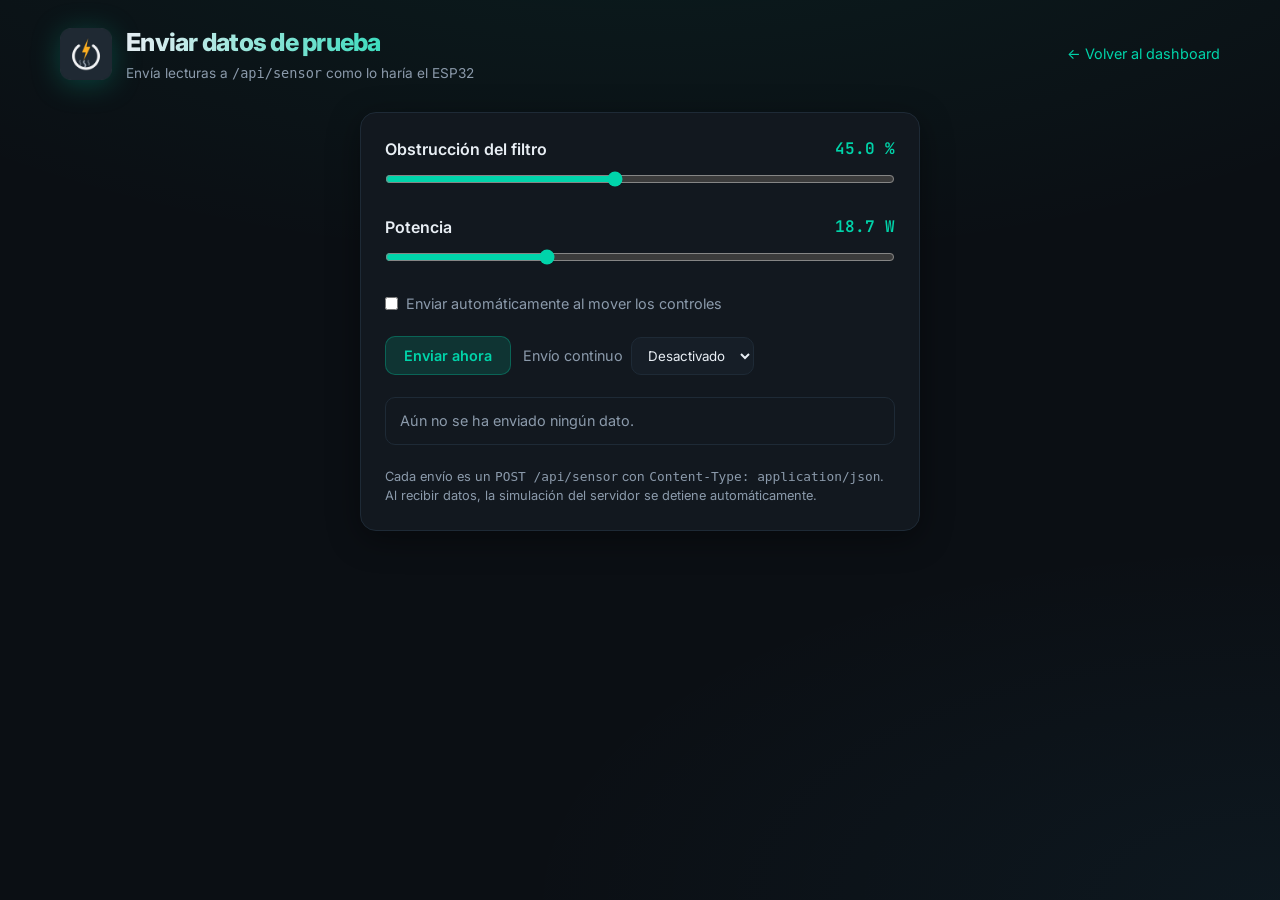
<file: templates/enviar.html>
<!DOCTYPE html>
<html lang="es">
<head>
  <meta charset="UTF-8" />
  <meta name="viewport" content="width=device-width, initial-scale=1.0" />
  <title>Enviar datos | Smoke to Power</title>
  <link rel="stylesheet" href="/static/css/style.css" />
  <link rel="preconnect" href="https://fonts.googleapis.com">
  <link rel="preconnect" href="https://fonts.gstatic.com" crossorigin>
  <link href="https://fonts.googleapis.com/css2?family=Inter:wght@400;500;600;700;800&family=JetBrains+Mono:wght@500&display=swap" rel="stylesheet">
  <style>
    .send-card { max-width: 560px; margin: 0 auto; padding: 24px; display: flex; flex-direction: column; gap: 22px; }
    .field label { display: flex; justify-content: space-between; font-weight: 600; margin-bottom: 8px; }
    .field output { font-family: var(--mono); color: var(--accent); }
    .field input[type="range"] { width: 100%; accent-color: var(--accent); }
    .row { display: flex; gap: 12px; flex-wrap: wrap; align-items: center; }
    .row select { font-family: var(--font); padding: 9px 12px; border-radius: 10px; background: var(--bg-card-hover); color: var(--text); border: 1px solid var(--border); }
    .check { display: flex; align-items: center; gap: 8px; color: var(--text-muted); font-size: 0.9rem; }
    .result { font-size: 0.9rem; padding: 12px 14px; border-radius: 10px; border: 1px solid var(--border); color: var(--text-muted); min-height: 48px; }
    .result.ok { border-color: rgba(34, 197, 94, 0.45); background: var(--green-bg); color: var(--green); }
    .result.err { border-color: rgba(255, 77, 79, 0.45); background: var(--red-bg); color: var(--red); }
    .back { color: var(--accent); text-decoration: none; font-size: 0.9rem; }
    .back:hover { text-decoration: underline; }
    .note { font-size: 0.8rem; color: var(--text-muted); }
  </style>
</head>
<body>
  <div class="app">
    <header class="header">
      <div class="brand">
        <img class="logo" src="/static/img/logo.png" alt="Logo Smoke to Power" width="52" height="52" />
        <div>
          <h1>Enviar datos de prueba</h1>
          <p class="subtitle">Envía lecturas a <code>/api/sensor</code> como lo haría el ESP32</p>
        </div>
      </div>
      <a class="back" href="/">← Volver al dashboard</a>
    </header>

    <form class="card send-card" id="sendForm" novalidate>
      <div class="field">
        <label for="filter"><span>Obstrucción del filtro</span> <output id="filterOut">45.0 %</output></label>
        <input type="range" id="filter" name="filter" min="0" max="100" step="0.1" value="45" />
      </div>

      <div class="field">
        <label for="power"><span>Potencia</span> <output id="powerOut">18.7 W</output></label>
        <input type="range" id="power" name="power" min="0" max="60" step="0.1" value="18.7" />
      </div>

      <label class="check">
        <input type="checkbox" id="autoSend" />
        Enviar automáticamente al mover los controles
      </label>

      <div class="row">
        <button type="submit" class="btn btn-sim" id="sendBtn">Enviar ahora</button>
        <label class="check">
          Envío continuo
          <select id="interval">
            <option value="0">Desactivado</option>
            <option value="5000">cada 5 s</option>
            <option value="10000">cada 10 s</option>
          </select>
        </label>
      </div>

      <div class="result" id="result" aria-live="polite">Aún no se ha enviado ningún dato.</div>

      <p class="note">
        Cada envío es un <code>POST /api/sensor</code> con <code>Content-Type: application/json</code>.
        Al recibir datos, la simulación del servidor se detiene automáticamente.
      </p>
    </form>
  </div>

  <script src="/static/js/enviar.js"></script>
</body>
</html>
</file>
<file: static/css/style.css>
/* ===== Smoke to Power - Dashboard ===== */
:root {
  --bg: #0b0f14;
  --bg-card: #12181f;
  --bg-card-hover: #161e27;
  --border: #1e2a36;
  --text: #e8eef4;
  --text-muted: #8b9aab;
  --accent: #00d4aa;
  --accent-dim: #00a88a;
  --yellow: #f5c518;
  --red: #ff4d4f;
  --red-bg: rgba(255, 77, 79, 0.12);
  --green: #22c55e;
  --green-bg: rgba(34, 197, 94, 0.12);
  --yellow-bg: rgba(245, 197, 24, 0.12);
  --blue: #38bdf8;
  --radius: 16px;
  --shadow: 0 8px 32px rgba(0, 0, 0, 0.4);
  --font: 'Inter', system-ui, -apple-system, sans-serif;
  --mono: 'JetBrains Mono', ui-monospace, monospace;
}

* {
  box-sizing: border-box;
  margin: 0;
  padding: 0;
}

body {
  font-family: var(--font);
  background: var(--bg);
  color: var(--text);
  min-height: 100vh;
  line-height: 1.5;
  background-image:
    radial-gradient(ellipse 80% 50% at 50% -20%, rgba(0, 212, 170, 0.08), transparent),
    radial-gradient(ellipse 60% 40% at 100% 100%, rgba(56, 189, 248, 0.05), transparent);
}

.app {
  max-width: 1200px;
  margin: 0 auto;
  padding: 24px 20px 40px;
}

/* ----- Header ----- */
.header {
  display: flex;
  justify-content: space-between;
  align-items: center;
  margin-bottom: 28px;
  flex-wrap: wrap;
  gap: 16px;
}

.brand {
  display: flex;
  align-items: center;
  gap: 14px;
}

.logo {
  width: 52px;
  height: 52px;
  flex-shrink: 0;
  display: block;
  object-fit: contain;
  filter: drop-shadow(0 4px 14px rgba(0, 212, 170, 0.25));
}

.brand h1 {
  font-size: 1.55rem;
  font-weight: 800;
  letter-spacing: -0.03em;
  background: linear-gradient(90deg, #e8eef4, #00d4aa);
  -webkit-background-clip: text;
  -webkit-text-fill-color: transparent;
  background-clip: text;
}

.subtitle {
  font-size: 0.85rem;
  color: var(--text-muted);
  margin-top: 2px;
}

.header-right {
  display: flex;
  align-items: center;
  gap: 16px;
}

.sim-badge {
  display: flex;
  align-items: center;
  gap: 10px;
  padding: 8px 16px 8px 14px;
  border-radius: 12px;
  border: 1px solid;
  max-width: 360px;
  line-height: 1.25;
}

.sim-text {
  display: flex;
  flex-direction: column;
  gap: 2px;
}

.sim-label {
  font-size: 0.82rem;
  font-weight: 700;
  letter-spacing: 0.04em;
}

.sim-sub {
  font-size: 0.72rem;
  font-weight: 400;
  color: var(--text-muted);
}

.sim-badge .dot {
  flex-shrink: 0;
  width: 9px;
  height: 9px;
  border-radius: 50%;
  animation: pulse 2s infinite;
}

/* Simulación: datos ficticios -> amarillo (advertencia) */
.sim-badge[data-mode="simulation"] {
  background: var(--yellow-bg);
  border-color: rgba(245, 197, 24, 0.5);
  color: var(--yellow);
}
.sim-badge[data-mode="simulation"] .dot {
  background: var(--yellow);
  box-shadow: 0 0 8px var(--yellow);
}

/* Datos reales en vivo del ESP32 -> verde */
.sim-badge[data-mode="real"] {
  background: var(--green-bg);
  border-color: rgba(34, 197, 94, 0.45);
  color: var(--green);
}
.sim-badge[data-mode="real"] .dot {
  background: var(--green);
  box-shadow: 0 0 8px var(--green);
}

/* Sin datos del ESP32 -> rojo */
.sim-badge[data-mode="waiting"] {
  background: var(--red-bg);
  border-color: rgba(255, 77, 79, 0.45);
  color: var(--red);
}
.sim-badge[data-mode="waiting"] .dot {
  background: var(--red);
  box-shadow: 0 0 8px var(--red);
}

.sim-hint {
  font-size: 0.85rem;
  color: var(--text-muted);
  margin: -16px 0 28px;
}

@keyframes pulse {
  0%, 100% { opacity: 1; }
  50% { opacity: 0.4; }
}

.last-update {
  font-size: 0.8rem;
  color: var(--text-muted);
  font-family: var(--mono);
}

/* ----- Alert Banner ----- */
.alert-banner {
  display: flex;
  align-items: center;
  gap: 16px;
  background: var(--red-bg);
  border: 1px solid rgba(255, 77, 79, 0.4);
  border-radius: var(--radius);
  padding: 16px 20px;
  margin-bottom: 24px;
  animation: alertPulse 1.5s ease-in-out infinite;
}

.alert-banner[hidden] {
  display: none !important;
}

@keyframes alertPulse {
  0%, 100% { box-shadow: 0 0 0 0 rgba(255, 77, 79, 0.3); }
  50% { box-shadow: 0 0 0 8px rgba(255, 77, 79, 0); }
}

.alert-icon {
  font-size: 1.8rem;
}

.alert-text strong {
  display: block;
  color: var(--red);
  font-size: 1.1rem;
  margin-bottom: 2px;
}

.alert-text span {
  font-size: 0.9rem;
  color: #ffb3b4;
}

/* ----- Cards ----- */
.cards {
  display: grid;
  grid-template-columns: 1fr 1fr;
  gap: 20px;
  margin-bottom: 28px;
}

@media (max-width: 800px) {
  .cards {
    grid-template-columns: 1fr;
  }
}

.card {
  background: var(--bg-card);
  border: 1px solid var(--border);
  border-radius: var(--radius);
  padding: 24px;
  box-shadow: var(--shadow);
  transition: border-color 0.25s, transform 0.2s;
}

.card:hover {
  border-color: #2a3a4a;
}

.card-header {
  display: flex;
  align-items: center;
  gap: 10px;
  margin-bottom: 20px;
}

.card-icon {
  font-size: 1.3rem;
}

.card-header h2 {
  font-size: 1.05rem;
  font-weight: 600;
  color: var(--text-muted);
}

.card-desc {
  font-size: 0.8rem;
  color: var(--text-muted);
  margin-top: 16px;
  text-align: center;
}

/* Gauge / Filter */
.gauge-container {
  display: flex;
  justify-content: center;
  margin-bottom: 16px;
}

.gauge {
  position: relative;
  width: 160px;
  height: 160px;
  border-radius: 50%;
  background: conic-gradient(
    var(--green) 0deg,
    var(--green) calc(var(--pct, 25) * 3.6deg),
    #1e2a36 calc(var(--pct, 25) * 3.6deg)
  );
  display: grid;
  place-items: center;
  transition: background 0.6s ease;
}

.gauge::before {
  content: '';
  position: absolute;
  inset: 12px;
  background: var(--bg-card);
  border-radius: 50%;
}

.gauge-center {
  position: relative;
  z-index: 1;
  text-align: center;
}

.gauge-value {
  font-size: 2.4rem;
  font-weight: 800;
  font-family: var(--mono);
  letter-spacing: -0.04em;
  line-height: 1;
}

.gauge-unit {
  display: block;
  font-size: 0.9rem;
  color: var(--text-muted);
  margin-top: 2px;
}

.status-pill {
  display: inline-block;
  width: 100%;
  text-align: center;
  padding: 8px 16px;
  border-radius: 999px;
  font-weight: 700;
  font-size: 0.95rem;
  letter-spacing: 0.02em;
  transition: all 0.3s;
}

.status-pill.clean {
  background: var(--green-bg);
  color: var(--green);
  border: 1px solid rgba(34, 197, 94, 0.3);
}

.status-pill.dirty {
  background: var(--yellow-bg);
  color: var(--yellow);
  border: 1px solid rgba(245, 197, 24, 0.3);
}

.status-pill.blocked {
  background: var(--red-bg);
  color: var(--red);
  border: 1px solid rgba(255, 77, 79, 0.35);
}

/* Energy card */
.energy-body {
  display: flex;
  flex-direction: column;
  justify-content: center;
  min-height: 200px;
}

.energy-main {
  display: flex;
  align-items: center;
  justify-content: space-around;
  gap: 12px;
}

.energy-block {
  text-align: center;
  flex: 1;
}

.energy-block .label {
  display: block;
  font-size: 0.8rem;
  color: var(--text-muted);
  margin-bottom: 8px;
  text-transform: uppercase;
  letter-spacing: 0.06em;
  font-weight: 500;
}

.value-row {
  display: flex;
  align-items: baseline;
  justify-content: center;
  gap: 4px;
}

.big-value {
  font-size: 2.6rem;
  font-weight: 800;
  font-family: var(--mono);
  letter-spacing: -0.04em;
  color: var(--accent);
  line-height: 1;
}

.unit {
  font-size: 1.1rem;
  color: var(--text-muted);
  font-weight: 600;
}

.divider {
  width: 1px;
  height: 60px;
  background: var(--border);
}

/* ----- Charts ----- */
.charts {
  display: grid;
  grid-template-columns: 1fr 1fr;
  gap: 20px;
  margin-bottom: 28px;
}

@media (max-width: 800px) {
  .charts {
    grid-template-columns: 1fr;
  }
}

.chart-card {
  background: var(--bg-card);
  border: 1px solid var(--border);
  border-radius: var(--radius);
  padding: 20px;
  box-shadow: var(--shadow);
}

.chart-header {
  display: flex;
  justify-content: space-between;
  align-items: center;
  margin-bottom: 12px;
}

.chart-header h3 {
  font-size: 0.95rem;
  font-weight: 600;
  color: var(--text-muted);
}

.chart-legend {
  font-size: 0.75rem;
  font-weight: 600;
  padding: 2px 8px;
  border-radius: 6px;
}

.power-legend {
  background: rgba(0, 212, 170, 0.15);
  color: var(--accent);
}

.filter-legend {
  background: rgba(56, 189, 248, 0.15);
  color: var(--blue);
}

.chart-wrapper {
  position: relative;
  height: 220px;
}

/* ----- Controls ----- */
.controls {
  display: flex;
  flex-wrap: wrap;
  align-items: center;
  gap: 12px;
  margin-bottom: 32px;
}

.btn {
  font-family: var(--font);
  font-size: 0.9rem;
  font-weight: 600;
  padding: 10px 18px;
  border-radius: 10px;
  border: none;
  cursor: pointer;
  transition: all 0.2s;
}

.btn-sim {
  background: rgba(0, 212, 170, 0.15);
  color: var(--accent);
  border: 1px solid rgba(0, 212, 170, 0.3);
}

.btn-sim:hover {
  background: rgba(0, 212, 170, 0.25);
}

/* Cuando la simulación está activa, el botón es "Detener" (ámbar) */
.btn-sim.is-on {
  background: var(--yellow-bg);
  color: var(--yellow);
  border-color: rgba(245, 197, 24, 0.5);
}

.btn-sim.is-on:hover {
  background: rgba(245, 197, 24, 0.22);
}

.btn-reset {
  background: rgba(139, 154, 171, 0.12);
  color: var(--text-muted);
  border: 1px solid var(--border);
}

.btn-reset:hover {
  background: rgba(139, 154, 171, 0.2);
  color: var(--text);
}

.info-box {
  margin-left: auto;
  font-size: 0.8rem;
  color: var(--text-muted);
  background: rgba(30, 42, 54, 0.6);
  padding: 8px 14px;
  border-radius: 8px;
  border: 1px solid var(--border);
}

.info-box code {
  color: var(--blue);
  font-family: var(--mono);
  font-size: 0.78rem;
}

.info-box .mono {
  display: block;
  margin-top: 4px;
  font-family: var(--mono);
  font-size: 0.75rem;
  color: #a0b0c0;
}

@media (max-width: 700px) {
  .info-box {
    margin-left: 0;
    width: 100%;
  }
}

/* ----- Footer ----- */
.footer {
  text-align: center;
  font-size: 0.8rem;
  color: var(--text-muted);
  padding-top: 8px;
  border-top: 1px solid var(--border);
}

/* Color variants for filter card border */
.card-filter.status-clean {
  border-color: rgba(34, 197, 94, 0.35);
}
.card-filter.status-dirty {
  border-color: rgba(245, 197, 24, 0.4);
}
.card-filter.status-blocked {
  border-color: rgba(255, 77, 79, 0.45);
}
</file>
